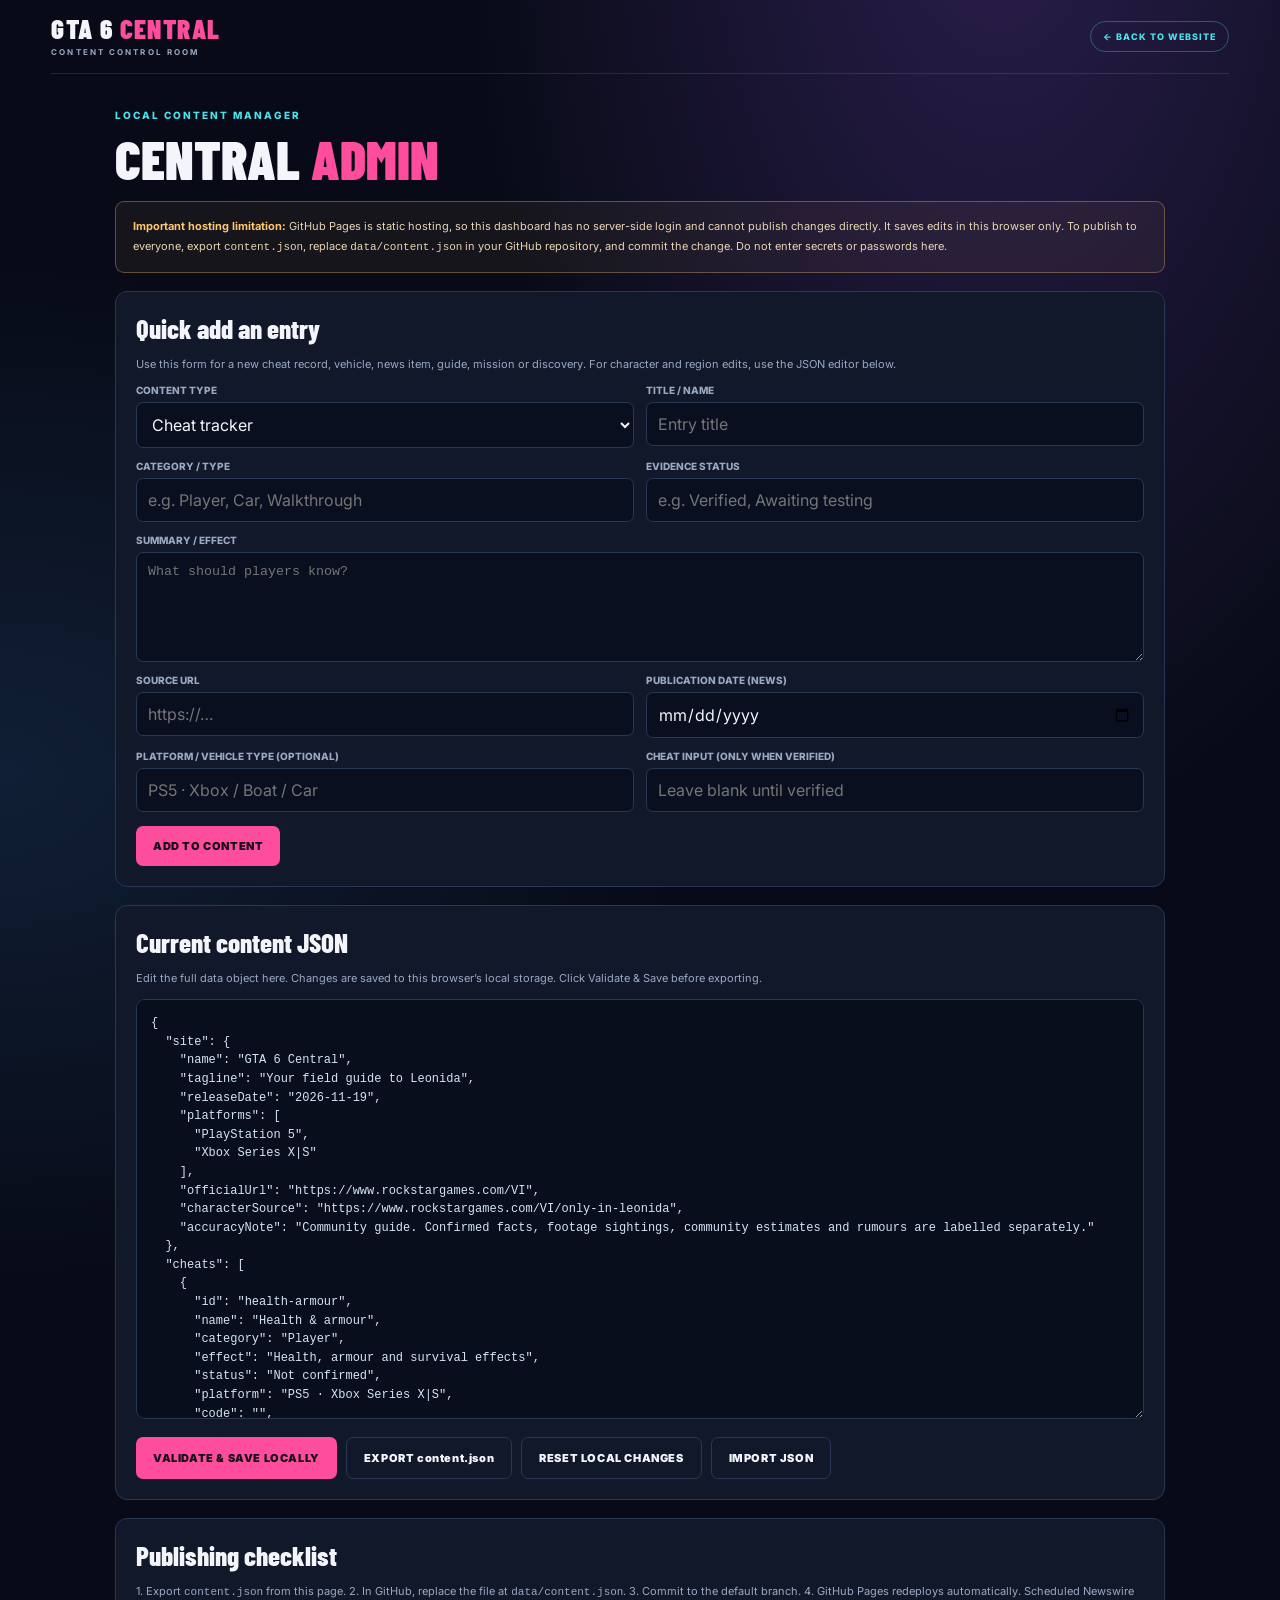
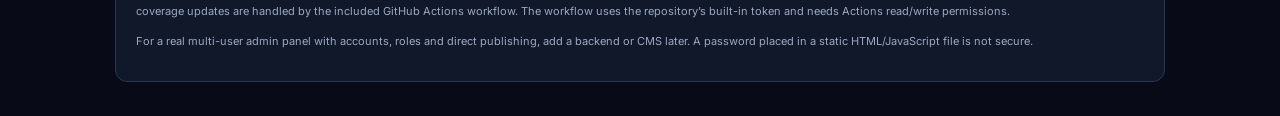
<file: admin.html>
<!doctype html><html lang="en"><head><meta charset="utf-8"><meta name="viewport" content="width=device-width,initial-scale=1"><meta name="theme-color" content="#080b17"><title>GTA 6 Central — Content Admin</title><link rel="icon" href="assets/icon.svg" type="image/svg+xml"><link rel="stylesheet" href="assets/style.css"></head>
<body><header class="wrap topbar"><a href="index.html" class="brand">GTA 6 <span>CENTRAL</span><small>CONTENT CONTROL ROOM</small></a><a class="nav-cta" href="index.html">← BACK TO WEBSITE</a></header>
<main class="admin-wrap">
 <div class="eyebrow">Local content manager</div><h1 style="font:900 54px/.95 'Barlow Condensed';margin:12px 0">CENTRAL <span style="color:var(--pink)">ADMIN</span></h1>
 <div class="callout"><b>Important hosting limitation:</b> GitHub Pages is static hosting, so this dashboard has no server-side login and cannot publish changes directly. It saves edits in this browser only. To publish to everyone, export <code>content.json</code>, replace <code>data/content.json</code> in your GitHub repository, and commit the change. Do not enter secrets or passwords here.</div>
 <section class="admin-panel"><h2>Quick add an entry</h2><p class="smallnote">Use this form for a new cheat record, vehicle, news item, guide, mission or discovery. For character and region edits, use the JSON editor below.</p>
  <div class="formgrid">
   <div class="field"><label for="kind">CONTENT TYPE</label><select id="kind"><option value="cheats">Cheat tracker</option><option value="vehicles">Vehicle</option><option value="news">News item</option><option value="guides">Guide / tip</option><option value="missions">Mission</option><option value="easterEggs">Easter egg / discovery</option></select></div>
   <div class="field"><label for="title">TITLE / NAME</label><input id="title" placeholder="Entry title"></div>
   <div class="field"><label for="category">CATEGORY / TYPE</label><input id="category" placeholder="e.g. Player, Car, Walkthrough"></div>
   <div class="field"><label for="status">EVIDENCE STATUS</label><input id="status" placeholder="e.g. Verified, Awaiting testing"></div>
   <div class="field full"><label for="summary">SUMMARY / EFFECT</label><textarea id="summary" placeholder="What should players know?"></textarea></div>
   <div class="field"><label for="source">SOURCE URL</label><input id="source" type="url" placeholder="https://…"></div>
   <div class="field"><label for="date">PUBLICATION DATE (NEWS)</label><input id="date" type="date"></div>
   <div class="field"><label for="platform">PLATFORM / VEHICLE TYPE (OPTIONAL)</label><input id="platform" placeholder="PS5 · Xbox / Boat / Car"></div>
   <div class="field"><label for="code">CHEAT INPUT (ONLY WHEN VERIFIED)</label><input id="code" placeholder="Leave blank until verified"></div>
  </div>
  <div class="admin-actions"><button class="btn" id="addEntry">ADD TO CONTENT</button><span class="toast" id="formMsg"></span></div>
 </section>
 <section class="admin-panel"><h2>Current content JSON</h2><p class="smallnote">Edit the full data object here. Changes are saved to this browser’s local storage. Click Validate & Save before exporting.</p>
  <textarea id="jsonEditor" class="jsonbox" spellcheck="false" aria-label="Content JSON editor"></textarea>
  <div class="admin-actions"><button class="btn" id="validateSave">VALIDATE & SAVE LOCALLY</button><button class="btn alt" id="exportJson">EXPORT content.json</button><button class="btn alt" id="resetLocal">RESET LOCAL CHANGES</button><label class="btn alt" for="importJson" style="cursor:pointer">IMPORT JSON</label><input id="importJson" type="file" accept=".json,application/json" class="hidden"><span class="toast" id="jsonMsg"></span></div>
 </section>
 <section class="admin-panel"><h2>Publishing checklist</h2><p class="smallnote">1. Export <code>content.json</code> from this page. 2. In GitHub, replace the file at <code>data/content.json</code>. 3. Commit to the default branch. 4. GitHub Pages redeploys automatically. Scheduled Newswire coverage updates are handled by the included GitHub Actions workflow. The workflow uses the repository’s built-in token and needs Actions read/write permissions.</p><p class="smallnote">For a real multi-user admin panel with accounts, roles and direct publishing, add a backend or CMS later. A password placed in a static HTML/JavaScript file is not secure.</p></section>
</main>
<script src="assets/admin.js"></script></body></html>
</file>
<file: assets/style.css>
@import url('https://fonts.googleapis.com/css2?family=Barlow+Condensed:wght@500;600;700;800;900&family=Inter:wght@400;500;600;700;800&display=swap');
:root{--bg:#080b17;--panel:#11182a;--panel2:#18233b;--line:#293654;--text:#f3f5fb;--muted:#9aa8c1;--pink:#ff4d9d;--cyan:#49e4eb;--lime:#c8f36d;--gold:#ffc66e;--red:#ff7d7d;--shadow:0 22px 60px #0006}
*{box-sizing:border-box}html{scroll-behavior:smooth;scroll-padding-top:82px}body{margin:0;background:radial-gradient(ellipse at 78% -10%,#2b1e4d 0,transparent 38%),radial-gradient(ellipse at 0% 45%,#101f35 0,transparent 38%),var(--bg);color:var(--text);font-family:Inter,system-ui,sans-serif}a{color:inherit;text-decoration:none}button,input,select{font:inherit}.wrap{width:min(1180px,92%);margin:auto}.topbar{height:74px;display:flex;align-items:center;justify-content:space-between;border-bottom:1px solid #ffffff1a;gap:18px}.brand{font:900 27px/.9 'Barlow Condensed';letter-spacing:1.4px}.brand span{color:var(--pink)}.brand small{display:block;color:var(--muted);font:700 8px Inter;letter-spacing:2.1px;margin-top:7px}.nav{display:flex;gap:22px;align-items:center;font-size:11px;color:#c6cde0;font-weight:800;letter-spacing:.6px}.nav a:hover{color:var(--cyan)}.nav-cta,.pill{border:1px solid #49e4eb55;border-radius:99px;color:var(--cyan);font-size:9px;letter-spacing:1px;font-weight:800;padding:9px 12px}.menu-btn{display:none;background:none;border:1px solid var(--line);border-radius:7px;color:white;padding:7px}
.hero{padding:62px 0 28px;display:grid;grid-template-columns:1.03fr .97fr;align-items:center;gap:32px}.eyebrow{color:var(--cyan);font-size:10px;font-weight:800;letter-spacing:2px;text-transform:uppercase}.hero h1{font:900 clamp(54px,7vw,93px)/.86 'Barlow Condensed';letter-spacing:-1.5px;text-transform:uppercase;margin:18px 0}.hero h1 em{font-style:normal;color:var(--pink);text-shadow:0 0 30px #ff4d9d55}.lead{font-size:14px;color:var(--muted);line-height:1.8;max-width:560px}.actions{display:flex;gap:11px;flex-wrap:wrap;margin:24px 0}.btn{border:0;border-radius:7px;padding:13px 17px;background:var(--pink);color:#180d1b;font-size:11px;font-weight:900;letter-spacing:.6px;cursor:pointer}.btn.alt{background:transparent;color:var(--text);border:1px solid var(--line)}.btn:hover{transform:translateY(-2px);filter:brightness(1.08)}.hero-art{height:390px;position:relative;overflow:hidden;border:1px solid #ffffff25;border-radius:18px;background:#14152a;box-shadow:var(--shadow)}.hero-art img{width:100%;height:100%;object-fit:cover;object-position:center}.hero-art:after{content:"";position:absolute;inset:45% 0 0;background:linear-gradient(transparent,#080b17ed)}.art-tag{position:absolute;bottom:20px;left:22px;z-index:1}.art-tag b{font:800 29px 'Barlow Condensed';text-transform:uppercase}.art-tag small{display:block;font-size:9px;color:var(--cyan);letter-spacing:2px;font-weight:800;margin-bottom:5px}.facts{display:grid;grid-template-columns:repeat(3,1fr);gap:12px;margin:20px 0 38px}.fact{padding:15px 17px;background:#ffffff08;border:1px solid #ffffff16;border-radius:9px}.fact b{font:800 24px 'Barlow Condensed';display:block;color:var(--cyan)}.fact span{font-size:9px;letter-spacing:1px;color:var(--muted);text-transform:uppercase}.section{padding:32px 0 38px}.section-head{display:flex;align-items:end;justify-content:space-between;gap:22px;margin-bottom:18px}.section-head h2{font:800 37px/.95 'Barlow Condensed';text-transform:uppercase;margin:8px 0}.section-head p{font-size:12px;color:var(--muted);line-height:1.6;margin:0;max-width:620px}.section-head .right{font-size:10px;color:var(--cyan);font-weight:800;letter-spacing:1px}.toolbar{display:flex;gap:9px;align-items:center;flex-wrap:wrap;margin:16px 0}.search{flex:1;min-width:230px;background:var(--panel);border:1px solid var(--line);border-radius:7px;padding:12px 14px;color:var(--text);outline:0}.search:focus,select:focus{border-color:var(--cyan)}.filter{border:1px solid var(--line);background:transparent;color:var(--muted);border-radius:99px;padding:9px 13px;font-size:10px;font-weight:800;cursor:pointer}.filter.active,.filter:hover{background:var(--cyan);border-color:var(--cyan);color:#071318}.grid{display:grid;grid-template-columns:repeat(3,1fr);gap:13px}.grid.two{grid-template-columns:repeat(2,1fr)}.card{border:1px solid var(--line);background:linear-gradient(145deg,#172139,#0f1526);border-radius:11px;padding:17px;min-width:0;transition:.2s}.card:hover{border-color:#49e4eb70;transform:translateY(-2px)}.cardtop{display:flex;justify-content:space-between;align-items:center;gap:9px}.tag{font-size:9px;color:var(--cyan);font-weight:900;letter-spacing:1.2px;text-transform:uppercase}.status{background:#ffc66e18;color:var(--gold);border-radius:99px;padding:6px 8px;font-size:9px;font-weight:800}.status.ok{background:#c8f36d18;color:var(--lime)}.card h3{font:700 23px 'Barlow Condensed';margin:14px 0 6px}.card p{color:var(--muted);font-size:11px;line-height:1.7;margin:0}.card .meta{margin-top:12px;padding-top:11px;border-top:1px solid #ffffff12;color:#b8c4dc;font-size:10px}.card .links{display:flex;gap:10px;margin-top:12px;flex-wrap:wrap}.textlink{font-size:10px;color:var(--cyan);font-weight:800}.textlink:hover{text-decoration:underline}.callout{margin:17px 0;padding:15px 17px;border-radius:9px;border:1px solid #ffc66e55;background:#ffc66e0e;color:#e8d5b4;font-size:11px;line-height:1.75}.callout b{color:var(--gold)}.region-layout{display:grid;grid-template-columns:1fr .95fr;gap:18px;align-items:stretch}.region-map{border:1px solid var(--line);border-radius:13px;background:radial-gradient(ellipse at 50% 40%,#1a3d52,#0c1727 65%);padding:20px;min-height:330px;position:relative;overflow:hidden}.region-map:before{content:"";position:absolute;inset:0;background-image:linear-gradient(#ffffff08 1px,transparent 1px),linear-gradient(90deg,#ffffff08 1px,transparent 1px);background-size:34px 34px;mask-image:linear-gradient(transparent,#000)}.map-caption{position:relative;z-index:1;font-size:9px;color:var(--muted);letter-spacing:1.4px;text-transform:uppercase}.region-nodes{position:relative;z-index:1;display:grid;grid-template-columns:repeat(2,1fr);gap:12px;margin-top:28px}.region-node{background:#101c2de8;border:1px solid #49e4eb45;border-radius:9px;padding:15px 12px;text-align:left;cursor:pointer;color:var(--text)}.region-node:hover,.region-node.active{border-color:var(--pink);background:#27162fe8;box-shadow:0 0 25px #ff4d9d25}.region-node strong{display:block;font:700 20px 'Barlow Condensed'}.region-node small{color:var(--muted);font-size:9px}.region-detail{border:1px solid var(--line);background:var(--panel);border-radius:13px;padding:23px;display:flex;flex-direction:column;justify-content:center}.region-detail h3{font:800 34px 'Barlow Condensed';margin:11px 0}.region-detail p{color:var(--muted);font-size:12px;line-height:1.8}.region-detail .status{width:max-content}.mini-list{display:grid;grid-template-columns:repeat(2,1fr);gap:12px}.character-card{min-height:205px;position:relative;overflow:hidden}.character-card:before{content:"";position:absolute;width:180px;height:180px;border-radius:50%;right:-65px;top:-70px;background:radial-gradient(circle,#ff4d9d30,transparent 70%)}.character-card>*{position:relative}.vehicle-icon{font-size:31px;width:55px;height:45px;border:1px solid #49e4eb30;background:#49e4eb0c;border-radius:8px;display:grid;place-items:center;margin-bottom:13px}.vehicle-pic{width:100%;height:125px;object-fit:cover;border-radius:8px;margin-bottom:12px;background:#0b1221}.mission-row{display:flex;justify-content:space-between;gap:14px;align-items:center}.mission-row h3{margin-top:5px}.empty{grid-column:1/-1;padding:25px;border:1px dashed var(--line);border-radius:10px;text-align:center;color:var(--muted);font-size:12px}.sourcebar{border-top:1px solid #ffffff17;margin-top:20px;padding-top:15px;display:flex;justify-content:space-between;gap:12px;flex-wrap:wrap;color:var(--muted);font-size:10px}.footer{border-top:1px solid #ffffff19;margin-top:35px;padding:27px 0 38px;color:var(--muted);font-size:10px;line-height:1.8}.footrow{display:flex;justify-content:space-between;gap:25px;flex-wrap:wrap}.news-date{color:var(--muted);font-size:9px;letter-spacing:.7px}.hidden{display:none!important}
.admin-wrap{width:min(1050px,92%);margin:35px auto}.admin-panel{border:1px solid var(--line);border-radius:12px;background:var(--panel);padding:20px;margin:18px 0}.admin-panel h2{font:800 27px 'Barlow Condensed';margin:0 0 10px}.formgrid{display:grid;grid-template-columns:repeat(2,1fr);gap:12px}.field{display:flex;flex-direction:column;gap:6px}.field label{font-size:10px;color:var(--muted);font-weight:800}.field input,.field select,.field textarea{background:#090f1e;color:var(--text);border:1px solid var(--line);border-radius:7px;padding:11px;outline:none}.field textarea{min-height:110px;resize:vertical}.field.full{grid-column:1/-1}.admin-actions{display:flex;gap:9px;flex-wrap:wrap;margin-top:14px}.jsonbox{width:100%;min-height:420px;background:#080e1b;color:#d5e4f5;border:1px solid var(--line);border-radius:9px;padding:14px;font:12px/1.55 ui-monospace,monospace}.smallnote{font-size:11px;color:var(--muted);line-height:1.7}.toast{color:var(--lime);font-size:11px;font-weight:700;margin-left:10px}
@media(max-width:850px){.hero{grid-template-columns:1fr}.hero-art{height:320px}.grid{grid-template-columns:repeat(2,1fr)}.nav{gap:12px}.region-layout{grid-template-columns:1fr}.region-map{min-height:280px}}
@media(max-width:600px){.topbar{height:64px}.nav{display:none;position:absolute;top:64px;left:0;right:0;background:#0d1323;z-index:5;padding:18px 4%;border-bottom:1px solid var(--line);flex-direction:column;align-items:flex-start}.nav.open{display:flex}.menu-btn{display:block}.nav-cta{display:none}.hero{padding:42px 0 12px}.hero h1{font-size:57px}.hero-art{height:230px}.facts{gap:7px}.fact{padding:11px}.fact b{font-size:20px}.fact span{font-size:8px}.grid,.grid.two{grid-template-columns:1fr}.mini-list{grid-template-columns:1fr}.section-head{display:block}.section-head .right{display:block;margin-top:12px}.formgrid{grid-template-columns:1fr}.field.full{grid-column:auto}.region-nodes{gap:8px}.region-node{padding:11px}.region-node strong{font-size:17px}}
</file>
